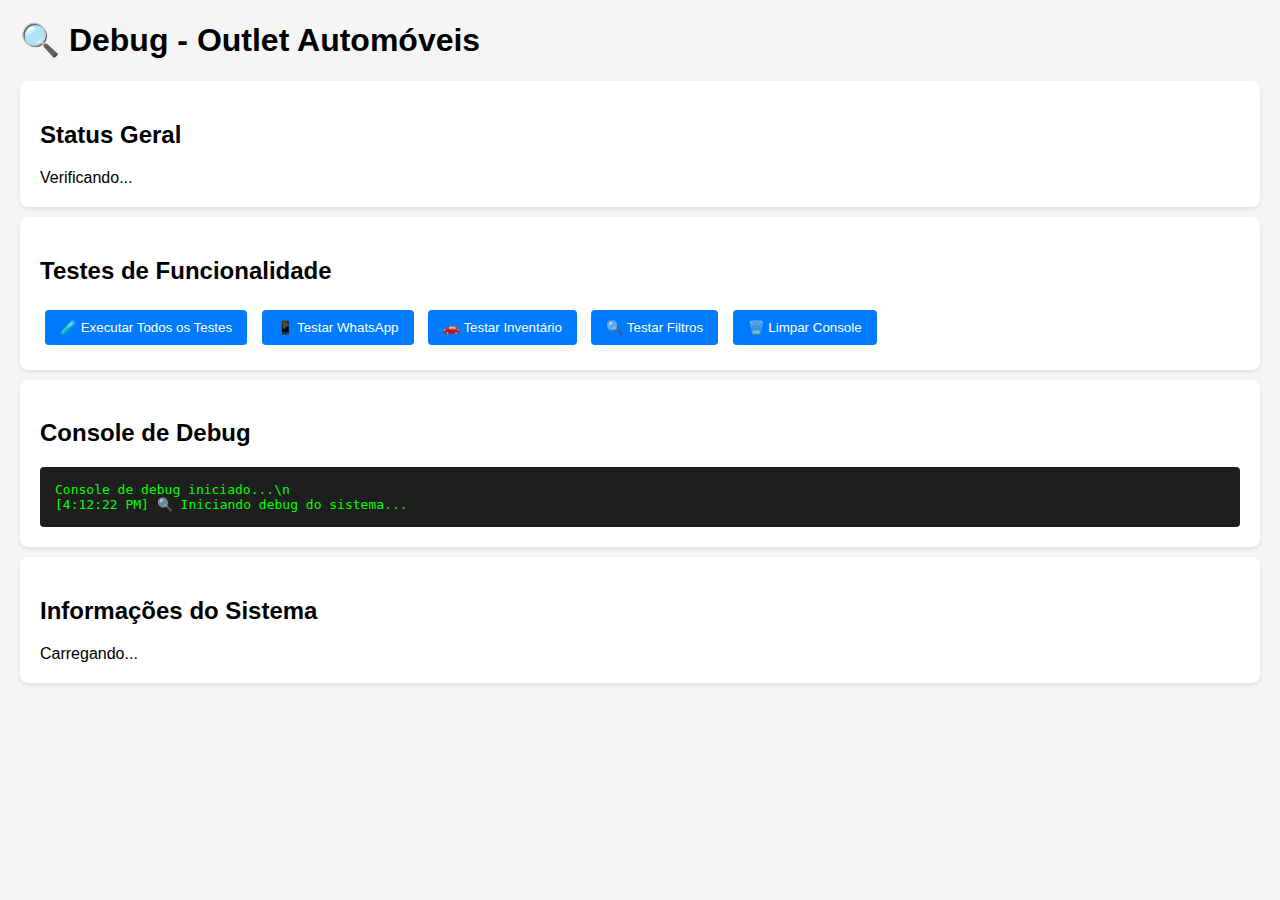
<file: debug.html>
<!DOCTYPE html>
<html lang="pt-BR">
<head>
    <meta charset="UTF-8">
    <meta name="viewport" content="width=device-width, initial-scale=1.0">
    <title>Debug - Outlet Automóveis</title>
    <style>
        body { font-family: Arial, sans-serif; margin: 20px; background: #f5f5f5; }
        .debug-panel { background: white; padding: 20px; border-radius: 8px; margin: 10px 0; box-shadow: 0 2px 4px rgba(0,0,0,0.1); }
        .status { padding: 10px; border-radius: 4px; margin: 5px 0; }
        .success { background: #d4edda; color: #155724; border: 1px solid #c3e6cb; }
        .error { background: #f8d7da; color: #721c24; border: 1px solid #f5c6cb; }
        .warning { background: #fff3cd; color: #856404; border: 1px solid #ffeaa7; }
        .info { background: #d1ecf1; color: #0c5460; border: 1px solid #bee5eb; }
        button { padding: 10px 15px; margin: 5px; cursor: pointer; border: none; border-radius: 4px; background: #007bff; color: white; }
        button:hover { background: #0056b3; }
        .console-output { background: #1e1e1e; color: #00ff00; padding: 15px; border-radius: 4px; font-family: monospace; max-height: 300px; overflow-y: auto; }
        pre { margin: 0; white-space: pre-wrap; }
    </style>
</head>
<body>
    <h1>🔍 Debug - Outlet Automóveis</h1>
    
    <div class="debug-panel">
        <h2>Status Geral</h2>
        <div id="general-status">Verificando...</div>
    </div>
    
    <div class="debug-panel">
        <h2>Testes de Funcionalidade</h2>
        <button onclick="runAllTests()">🧪 Executar Todos os Testes</button>
        <button onclick="testWhatsApp()">📱 Testar WhatsApp</button>
        <button onclick="testInventory()">🚗 Testar Inventário</button>
        <button onclick="testFilters()">🔍 Testar Filtros</button>
        <button onclick="clearConsole()">🗑️ Limpar Console</button>
    </div>
    
    <div class="debug-panel">
        <h2>Console de Debug</h2>
        <div id="console-output" class="console-output">
            <pre>Console de debug iniciado...\n</pre>
        </div>
    </div>
    
    <div class="debug-panel">
        <h2>Informações do Sistema</h2>
        <div id="system-info">Carregando...</div>
    </div>

    <script>
        // Interceptar console.log para mostrar no painel
        const originalLog = console.log;
        const originalError = console.error;
        const originalWarn = console.warn;
        
        function addToConsole(message, type = 'log') {
            const consoleOutput = document.getElementById('console-output');
            const timestamp = new Date().toLocaleTimeString();
            const color = type === 'error' ? '#ff6b6b' : type === 'warn' ? '#ffa726' : '#00ff00';
            consoleOutput.innerHTML += `<pre style="color: ${color}">[${timestamp}] ${message}</pre>`;
            consoleOutput.scrollTop = consoleOutput.scrollHeight;
        }
        
        console.log = function(...args) {
            originalLog.apply(console, args);
            addToConsole(args.join(' '), 'log');
        };
        
        console.error = function(...args) {
            originalError.apply(console, args);
            addToConsole('ERROR: ' + args.join(' '), 'error');
        };
        
        console.warn = function(...args) {
            originalWarn.apply(console, args);
            addToConsole('WARN: ' + args.join(' '), 'warn');
        };
        
        function addStatus(message, type = 'info') {
            const statusDiv = document.getElementById('general-status');
            const statusElement = document.createElement('div');
            statusElement.className = `status ${type}`;
            statusElement.textContent = message;
            statusDiv.appendChild(statusElement);
        }
        
        function clearConsole() {
            document.getElementById('console-output').innerHTML = '<pre>Console limpo...\n</pre>';
        }
        
        // Verificar status geral
        document.addEventListener('DOMContentLoaded', function() {
            console.log('🔍 Iniciando debug do sistema...');
            
            // Verificar se o script principal carregou
            setTimeout(() => {
                if (typeof inventory !== 'undefined') {
                    addStatus('✅ JavaScript principal carregado', 'success');
                    console.log(`📊 Inventário: ${inventory.length} veículos`);
                } else {
                    addStatus('❌ JavaScript principal não carregou', 'error');
                    console.error('Script principal não encontrado');
                }
                
                if (typeof whatsappConfig !== 'undefined') {
                    addStatus('✅ Configuração WhatsApp carregada', 'success');
                    console.log(`📱 WhatsApp: ${Object.keys(whatsappConfig).length} números configurados`);
                } else {
                    addStatus('❌ Configuração WhatsApp não carregada', 'error');
                }
                
                if (typeof leadDistribution !== 'undefined') {
                    addStatus('✅ Sistema de distribuição carregado', 'success');
                    console.log(`🔄 Distribuição: método ${leadDistribution.method}`);
                } else {
                    addStatus('❌ Sistema de distribuição não carregado', 'error');
                }
                
                // Informações do sistema
                const systemInfo = document.getElementById('system-info');
                systemInfo.innerHTML = `
                    <div class="status info">
                        <strong>User Agent:</strong> ${navigator.userAgent}<br>
                        <strong>URL:</strong> ${window.location.href}<br>
                        <strong>Timestamp:</strong> ${new Date().toLocaleString()}
                    </div>
                `;
                
            }, 1000);
        });
        
        function runAllTests() {
            console.log('🧪 Executando todos os testes...');
            testWhatsApp();
            testInventory();
            testFilters();
        }
        
        function testWhatsApp() {
            console.log('📱 Testando configuração WhatsApp...');
            try {
                if (typeof whatsappConfig === 'undefined') {
                    throw new Error('whatsappConfig não definido');
                }
                
                const vendors = Object.keys(whatsappConfig);
                console.log(`📱 Vendedores configurados: ${vendors.join(', ')}`);
                
                // Testar função de distribuição
                if (typeof leadDistribution !== 'undefined') {
                    const nextVendor = leadDistribution.getNextVendor();
                    console.log(`🔄 Próximo vendedor: ${nextVendor}`);
                }
                
                console.log('✅ Teste WhatsApp concluído com sucesso');
            } catch (error) {
                console.error(`❌ Erro no teste WhatsApp: ${error.message}`);
            }
        }
        
        function testInventory() {
            console.log('🚗 Testando inventário...');
            try {
                if (typeof inventory === 'undefined') {
                    throw new Error('inventory não definido');
                }
                
                console.log(`📊 Total de veículos: ${inventory.length}`);
                
                // Verificar alguns veículos
                inventory.slice(0, 3).forEach((vehicle, index) => {
                    console.log(`🚗 Veículo ${index + 1}: ${vehicle.titulo} - ${vehicle.preco ? 'R$ ' + vehicle.preco.toLocaleString() : 'Preço não definido'}`);
                });
                
                // Verificar se as imagens existem
                const vehiclesWithImages = inventory.filter(v => v.imagem);
                console.log(`📸 Veículos com imagem: ${vehiclesWithImages.length}/${inventory.length}`);
                
                console.log('✅ Teste inventário concluído com sucesso');
            } catch (error) {
                console.error(`❌ Erro no teste inventário: ${error.message}`);
            }
        }
        
        function testFilters() {
            console.log('🔍 Testando sistema de filtros...');
            try {
                if (typeof applyFilters === 'undefined') {
                    throw new Error('applyFilters não definido');
                }
                
                if (typeof formatPrice === 'undefined') {
                    throw new Error('formatPrice não definido');
                }
                
                if (typeof formatKm === 'undefined') {
                    throw new Error('formatKm não definido');
                }
                
                // Testar formatação
                const testPrice = formatPrice(50000);
                const testKm = formatKm(100000);
                console.log(`💰 Formatação preço: ${testPrice}`);
                console.log(`🛣️ Formatação km: ${testKm}`);
                
                console.log('✅ Teste filtros concluído com sucesso');
            } catch (error) {
                console.error(`❌ Erro no teste filtros: ${error.message}`);
            }
        }
    </script>
    
    <!-- Carregar o script principal -->
    <script src="script.js"></script>
</body>
</html>
</file>
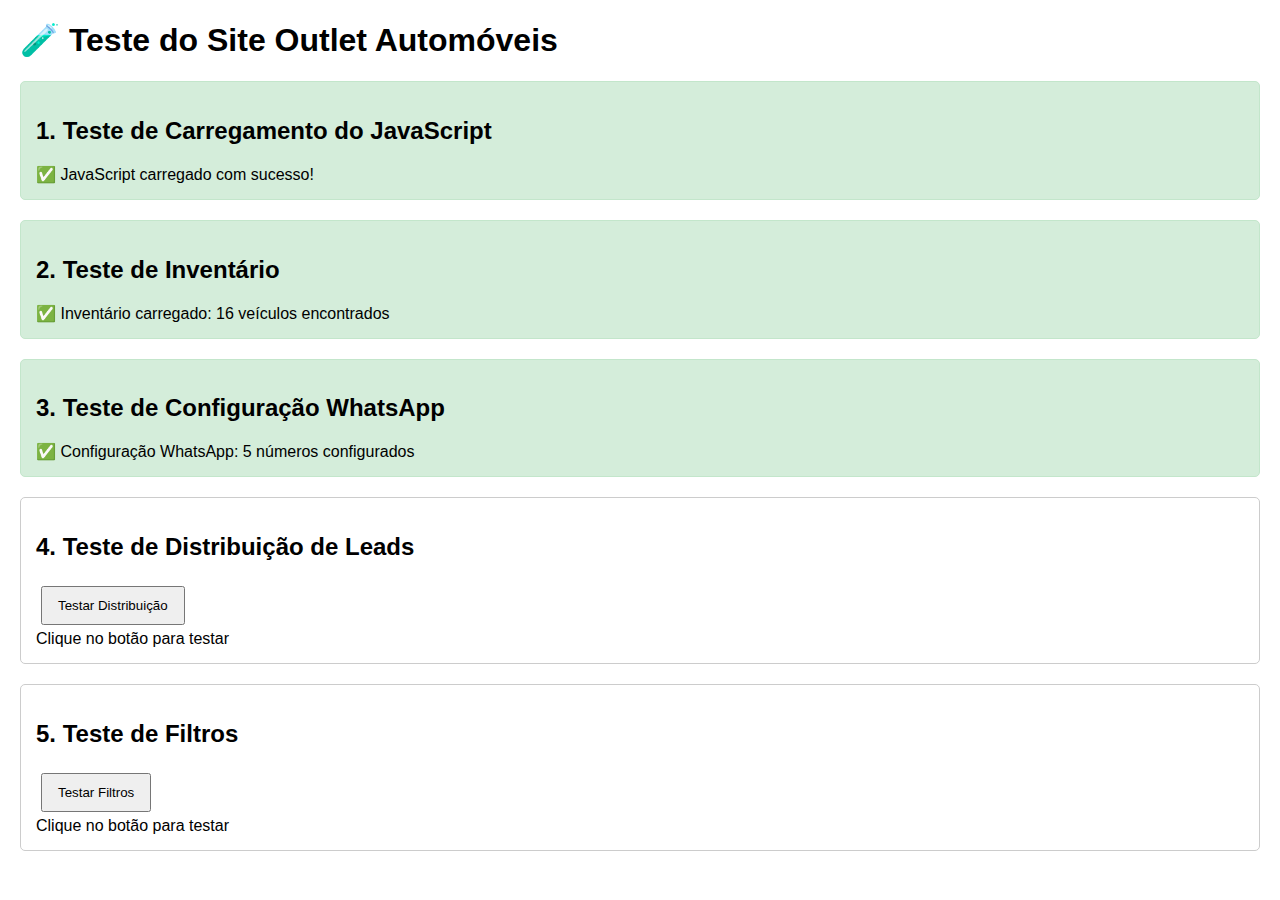
<file: test.html>
<!DOCTYPE html>
<html lang="pt-BR">
<head>
    <meta charset="UTF-8">
    <meta name="viewport" content="width=device-width, initial-scale=1.0">
    <title>Teste - Outlet Automóveis</title>
    <style>
        body { font-family: Arial, sans-serif; margin: 20px; }
        .test-section { margin: 20px 0; padding: 15px; border: 1px solid #ccc; border-radius: 5px; }
        .success { background-color: #d4edda; border-color: #c3e6cb; }
        .error { background-color: #f8d7da; border-color: #f5c6cb; }
        button { padding: 10px 15px; margin: 5px; cursor: pointer; }
    </style>
</head>
<body>
    <h1>🧪 Teste do Site Outlet Automóveis</h1>
    
    <div class="test-section">
        <h2>1. Teste de Carregamento do JavaScript</h2>
        <div id="js-test">Carregando...</div>
    </div>
    
    <div class="test-section">
        <h2>2. Teste de Inventário</h2>
        <div id="inventory-test">Verificando...</div>
    </div>
    
    <div class="test-section">
        <h2>3. Teste de Configuração WhatsApp</h2>
        <div id="whatsapp-test">Verificando...</div>
    </div>
    
    <div class="test-section">
        <h2>4. Teste de Distribuição de Leads</h2>
        <button onclick="testLeadDistribution()">Testar Distribuição</button>
        <div id="distribution-test">Clique no botão para testar</div>
    </div>
    
    <div class="test-section">
        <h2>5. Teste de Filtros</h2>
        <button onclick="testFilters()">Testar Filtros</button>
        <div id="filters-test">Clique no botão para testar</div>
    </div>

    <script src="script.js"></script>
    <script>
        // Teste 1: Verificar se o JavaScript carregou
        document.addEventListener('DOMContentLoaded', function() {
            const jsTest = document.getElementById('js-test');
            if (typeof inventory !== 'undefined') {
                jsTest.innerHTML = '✅ JavaScript carregado com sucesso!';
                jsTest.parentElement.className = 'test-section success';
            } else {
                jsTest.innerHTML = '❌ Erro ao carregar JavaScript';
                jsTest.parentElement.className = 'test-section error';
            }
            
            // Teste 2: Verificar inventário
            const inventoryTest = document.getElementById('inventory-test');
            if (typeof inventory !== 'undefined' && inventory.length > 0) {
                inventoryTest.innerHTML = `✅ Inventário carregado: ${inventory.length} veículos encontrados`;
                inventoryTest.parentElement.className = 'test-section success';
            } else {
                inventoryTest.innerHTML = '❌ Erro no inventário';
                inventoryTest.parentElement.className = 'test-section error';
            }
            
            // Teste 3: Verificar configuração WhatsApp
            const whatsappTest = document.getElementById('whatsapp-test');
            if (typeof whatsappConfig !== 'undefined') {
                const vendors = Object.keys(whatsappConfig).length;
                whatsappTest.innerHTML = `✅ Configuração WhatsApp: ${vendors} números configurados`;
                whatsappTest.parentElement.className = 'test-section success';
            } else {
                whatsappTest.innerHTML = '❌ Erro na configuração WhatsApp';
                whatsappTest.parentElement.className = 'test-section error';
            }
        });
        
        function testLeadDistribution() {
            const distributionTest = document.getElementById('distribution-test');
            try {
                if (typeof leadDistribution !== 'undefined') {
                    const stats = leadDistribution.getStats();
                    distributionTest.innerHTML = `
                        ✅ Sistema de distribuição funcionando!<br>
                        Método: ${stats.method}<br>
                        Contador: ${stats.counter}<br>
                        Vendedor 1: ${stats.vendedor1}<br>
                        Vendedor 2: ${stats.vendedor2}
                    `;
                    distributionTest.parentElement.className = 'test-section success';
                } else {
                    throw new Error('leadDistribution não encontrado');
                }
            } catch (error) {
                distributionTest.innerHTML = `❌ Erro: ${error.message}`;
                distributionTest.parentElement.className = 'test-section error';
            }
        }
        
        function testFilters() {
            const filtersTest = document.getElementById('filters-test');
            try {
                if (typeof applyFilters !== 'undefined') {
                    filtersTest.innerHTML = '✅ Função de filtros disponível!';
                    filtersTest.parentElement.className = 'test-section success';
                } else {
                    throw new Error('applyFilters não encontrado');
                }
            } catch (error) {
                filtersTest.innerHTML = `❌ Erro: ${error.message}`;
                filtersTest.parentElement.className = 'test-section error';
            }
        }
    </script>
</body>
</html>
</file>
